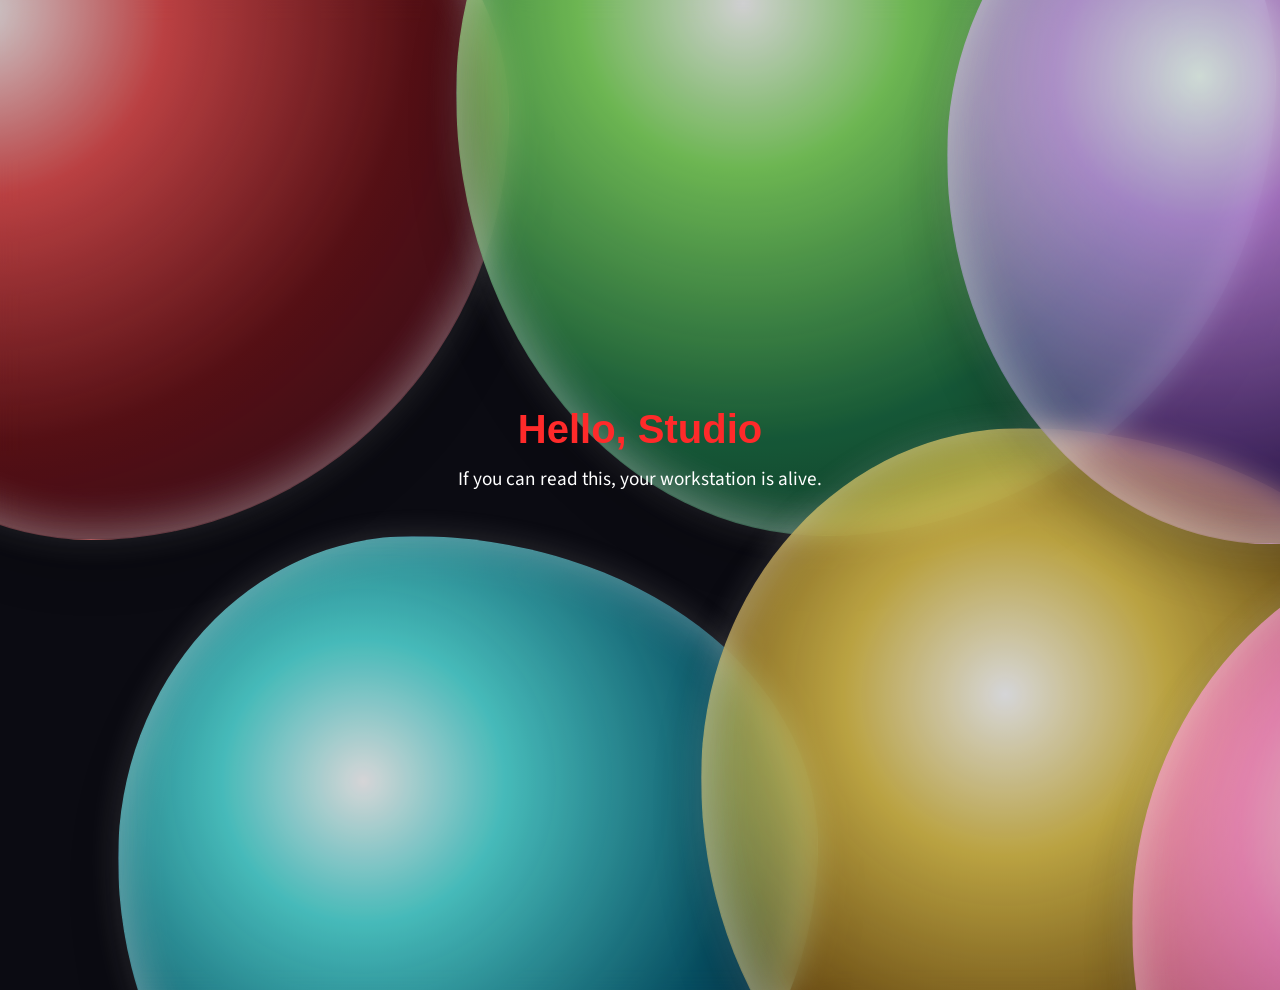
<file: hello.html>
<!doctype html>
<html>
  <head>
    <meta charset="utf-8">
    <title>Hello Studio</title>
    <link rel="preconnect" href="https://fonts.googleapis.com">
    <link rel="preconnect" href="https://fonts.gstatic.com" crossorigin>
    <link href="https://fonts.googleapis.com/css2?family=Source+Sans+3:wght@400;600;700;800&display=swap" rel="stylesheet">
    <style>
      :root {
        --bg-dark: #0b0b12;
        --red-main: #ff2a2a;
      }

      * { box-sizing: border-box; }

      body {
        margin: 0;
        min-height: 100vh;
        position: relative;
        overflow: hidden;
        display: flex;
        flex-direction: column;
        justify-content: center;
        align-items: center;
        background: var(--bg-dark);
        color: #fff;
        text-align: center;
        font-family: Helvetica, Arial, sans-serif;
      }

      .bg {
        position: absolute;
        inset: -10%;
        overflow: hidden;
        z-index: 0;
      }

      .orb {
        position: absolute;
        border-radius: 42% 58% 55% 45% / 46% 44% 56% 54%;
        opacity: 0.88;
        box-shadow:
          inset 0 0 45px rgba(255,255,255,0.38),
          inset 0 -20px 40px rgba(255,255,255,0.12),
          0 28px 55px rgba(0,0,0,0.24),
          0 0 35px rgba(255,255,255,0.18);
        backdrop-filter: blur(12px);
        -webkit-backdrop-filter: blur(12px);
        border: 1px solid rgba(255,255,255,0.22);
        animation: drift linear infinite alternate;
      }

      @keyframes drift {
        0% {
          transform: translate(0, 0) scale(1) rotate(0deg);
        }
        100% {
          transform: translate(var(--dx), var(--dy)) scale(1.18) rotate(18deg);
        }
      }

      .content {
        position: relative;
        z-index: 1;
        display: flex;
        flex-direction: column;
        align-items: center;
        gap: 0.8rem;
      }

      h1 {
        font-family: Helvetica, Arial, sans-serif;
        color: var(--red-main);
        font-size: 2.5rem;
        margin: 0;
      }

      p {
        font-family: "Source Sans 3", "Source Sans", Arial, sans-serif;
        font-size: 1.2rem;
        margin: 0;
      }
    </style>
  </head>
  <body>
    <div class="bg" aria-hidden="true">
      <div class="orb" style="left: -8%; top: -12%; width: 760px; height: 760px; background: radial-gradient(circle at 30% 30%, rgba(255, 255, 255, 0.9), rgba(255, 86, 86, 0.82) 25%, rgba(255, 30, 30, 0.35) 58%, rgba(255, 0, 102, 0.12) 100%); --dx: 220px; --dy: 200px; animation-duration: 24s; animation-delay: 0s;"></div>
      <div class="orb" style="left: 16%; top: 58%; width: 700px; height: 700px; background: radial-gradient(circle at 35% 35%, rgba(255,255,255,0.95), rgba(94, 255, 251, 0.82) 22%, rgba(0, 212, 255, 0.38) 60%, rgba(36, 87, 255, 0.12) 100%); --dx: -170px; --dy: -220px; animation-duration: 28s; animation-delay: 1.2s;"></div>
      <div class="orb" style="left: 38%; top: -18%; width: 820px; height: 820px; background: radial-gradient(circle at 35% 35%, rgba(255,255,255,0.92), rgba(151, 255, 110, 0.8) 22%, rgba(48, 255, 136, 0.36) 58%, rgba(0, 194, 120, 0.12) 100%); --dx: -240px; --dy: 210px; animation-duration: 32s; animation-delay: 2.1s;"></div>
      <div class="orb" style="left: 54%; top: 48%; width: 760px; height: 760px; background: radial-gradient(circle at 40% 35%, rgba(255,255,255,0.95), rgba(255, 222, 85, 0.82) 24%, rgba(255, 160, 0, 0.38) 60%, rgba(255, 98, 0, 0.12) 100%); --dx: 200px; --dy: -240px; animation-duration: 26s; animation-delay: 0.8s;"></div>
      <div class="orb" style="left: 70%; top: -8%; width: 720px; height: 720px; background: radial-gradient(circle at 35% 35%, rgba(255,255,255,0.9), rgba(220, 150, 255, 0.8) 22%, rgba(175, 92, 255, 0.35) 60%, rgba(100, 0, 255, 0.12) 100%); --dx: -210px; --dy: 200px; animation-duration: 30s; animation-delay: 2.8s;"></div>
      <div class="orb" style="left: 82%; top: 58%; width: 840px; height: 840px; background: radial-gradient(circle at 35% 35%, rgba(255,255,255,0.92), rgba(255, 135, 223, 0.82) 24%, rgba(255, 44, 191, 0.36) 58%, rgba(255, 0, 123, 0.12) 100%); --dx: -250px; --dy: -200px; animation-duration: 34s; animation-delay: 1.5s;"></div>
    </div>

    <div class="content">
      <h1>Hello, Studio</h1>
      <p>If you can read this, your workstation is alive.</p>
    </div>
  </body>
</html>
</file>
